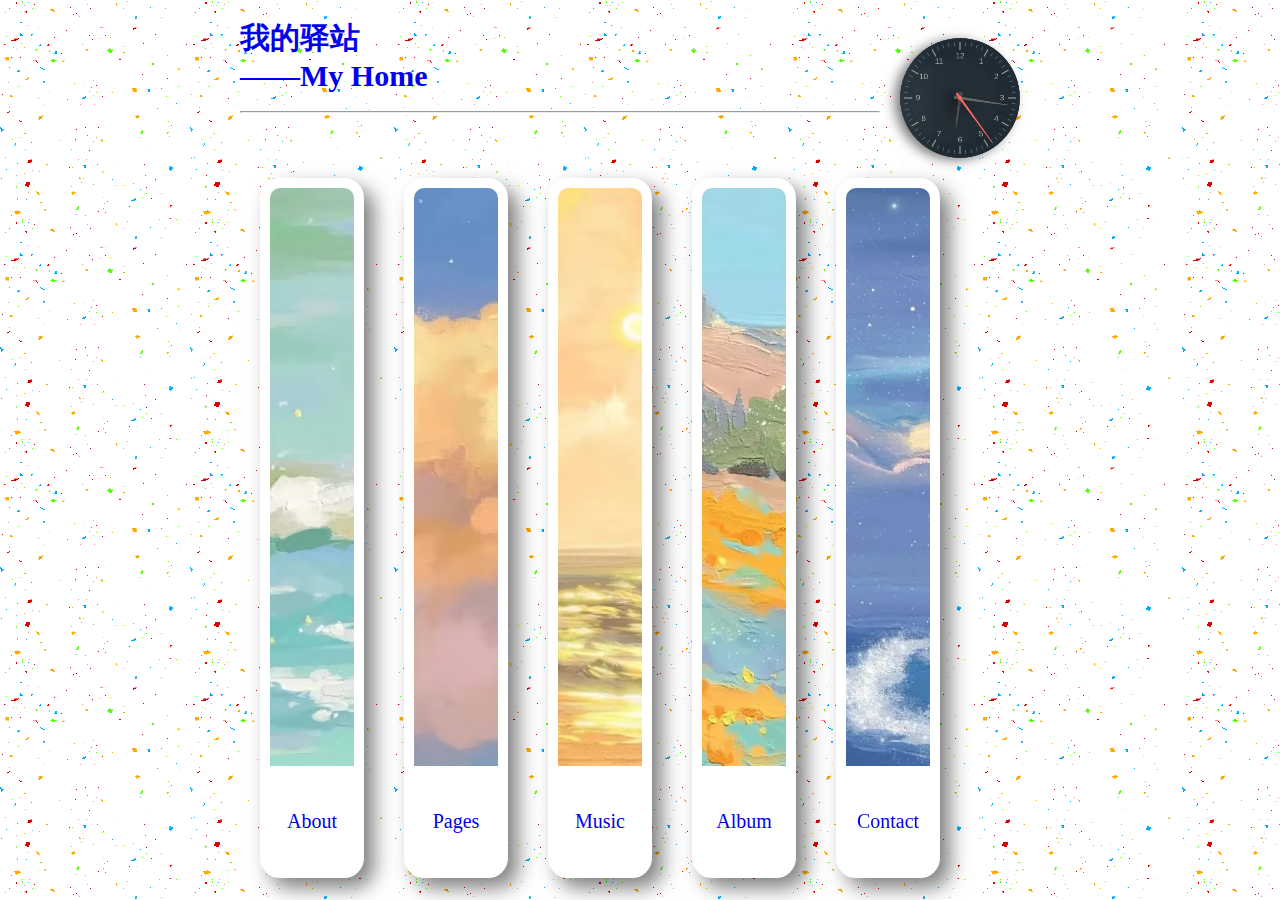
<file: index.html>
<!DOCTYPE html>
<html lang="en">
<head>
    <meta charset="UTF-8">
    <meta http-equiv="X-UA-Compatible" content="IE=edge">
    <meta name="viewport" content="width=device-width, initial-scale=1.0">
    <title>个人网站</title>
<link rel="stylesheet" href="./css/style.css">
<link rel="stylesheet" href="./font/iconfont.css">
</head>

<header><br>
    <div class="Head"><a href="./index.html"><p> 我的驿站</p> ——My Home</a></div>
    <canvas id="clock" height="400" width="400"></canvas>
<script src="./js/clock.js"></script>
</header>
<br><hr>
<body>
    <div class="zhuye">
<div class="shell">
    <div class="box">
        
        <a href="./about.html">
            <img src="./图片/1.1.jpg" ><span>About</span>
              </a>
        
        
    </div>
    <div class="box">
        <a href="./poems.html">
        <img src="./图片/1.2.jpg" >
        <span>Pages</span>
    </a>
    </div>
    <div class="box">
        <a href="./music.html">
        <img src="./图片/1.3.jpg" >
        <span>Music</span>
    </a>
    </div>
    <div class="box">
        <a href="./album.html">
        <img src="./图片/1.4.jpg" >
        <span>Album</span>
    </a>
    </div>
    <div class="box">
        <a href="./contact.html">
        <img src="./图片/1.5.jpg" >
        <span>Contact</span>
    </a>
    </div>
</div>



</div>
</body>

</html>
</file>
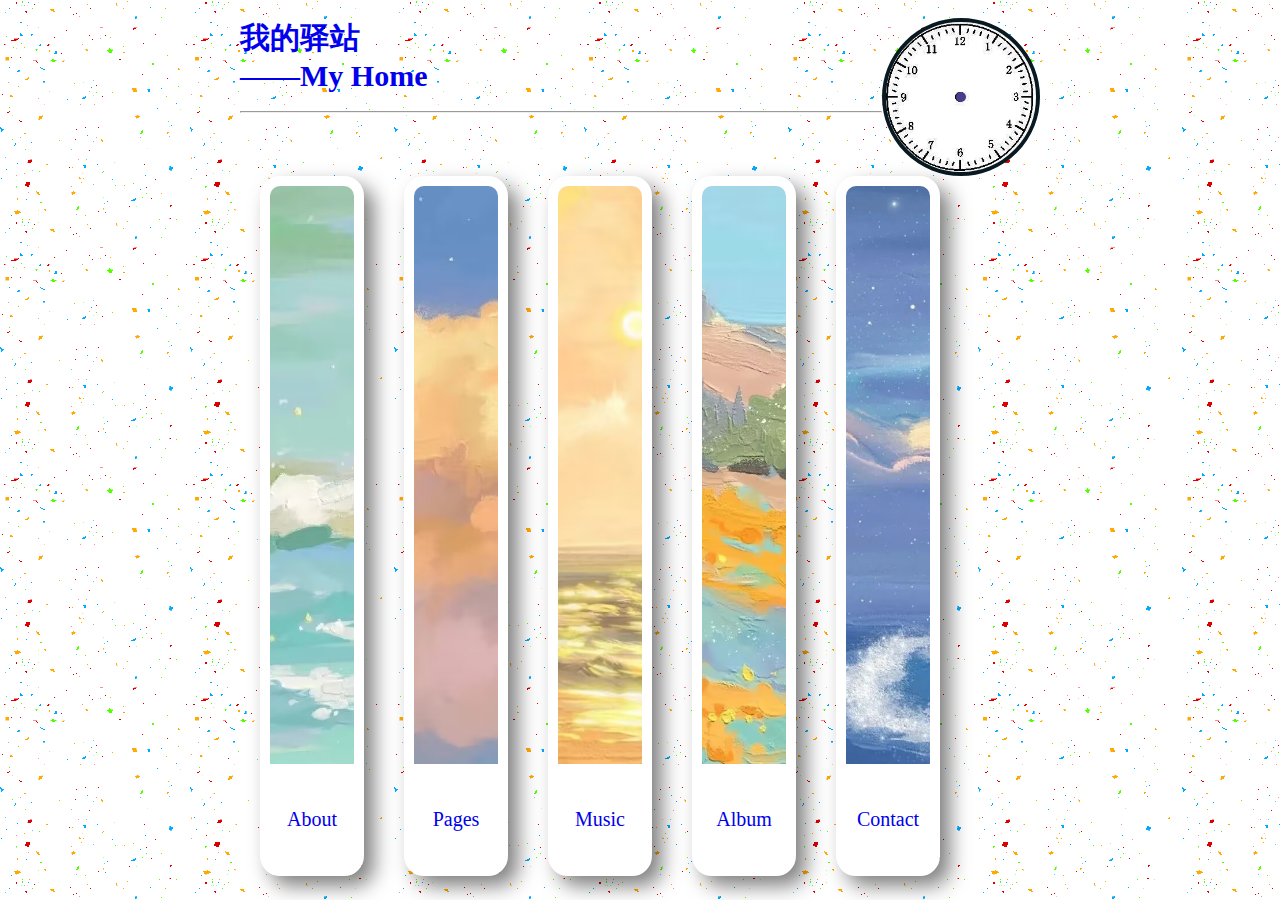
<file: 个人网站code/index.html>
<!DOCTYPE html>
<html lang="en">
<head>
    <meta charset="UTF-8">
    <meta http-equiv="X-UA-Compatible" content="IE=edge">
    <meta name="viewport" content="width=device-width, initial-scale=1.0">
    <title>个人网站</title>
<link rel="stylesheet" href="./css/style.css">
<link rel="stylesheet" href="./font/iconfont.css">
</head>

<header><br>
    <div class="Head"><a href="./index.html"><p> 我的驿站</p> ——My Home&nbsp;&nbsp;&nbsp;&nbsp;&nbsp;</a></div>
   
    
<span class="clock">
<div class="hour">
    <div id="hr"></div>
</div>
<div class="min"><div id="mn"></div></div>
<div class="sec">
    <div id="sc"></div>
</div>
<span>

</header>
<br><hr>
<body>
    <div class="zhuye">
<div class="shell">
    <div class="box">
        
        <a href="./about.html">
            <img src="./图片/1.1.jpg" ><span>About</span>
              </a>
        
        
    </div>
    <div class="box">
        <a href="./poems.html">
        <img src="./图片/1.2.jpg" >
        <span>Pages</span>
    </a>
    </div>
    <div class="box">
        <a href="./music.html">
        <img src="./图片/1.3.jpg" >
        <span>Music</span>
    </a>
    </div>
    <div class="box">
        <a href="./album.html">
        <img src="./图片/1.4.jpg" >
        <span>Album</span>
    </a>
    </div>
    <div class="box">
        <a href="./contact.html">
        <img src="./图片/1.5.jpg" >
        <span>Contact</span>
    </a>
    </div>
</div>



</div>
</body>

</html>
</file>
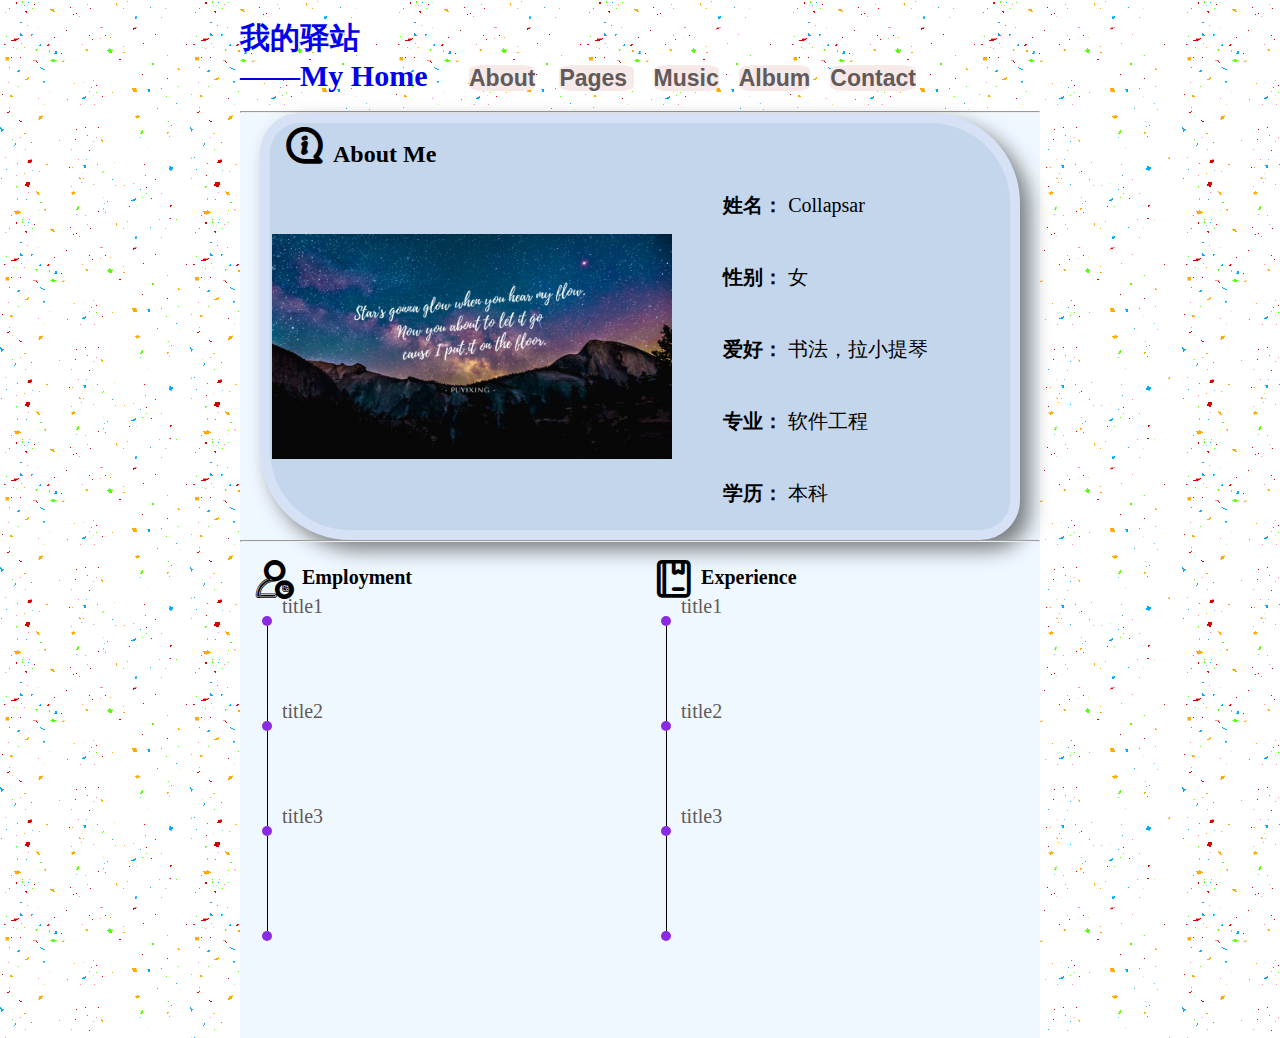
<file: about.html>
<!DOCTYPE html>
<html lang="en">
<head>
    <meta charset="UTF-8">
    <meta http-equiv="X-UA-Compatible" content="IE=edge">
    <meta name="viewport" content="width=device-width, initial-scale=1.0">
    <title>About</title>
    <link rel="stylesheet" href="./css/style.css">
    <link rel="stylesheet" href="./font/iconfont.css">
</head>
<header><br>
    <div class="Head"><a href="./index.html"><p> 我的驿站</p> ——My Home&nbsp;&nbsp;&nbsp;&nbsp;&nbsp;</a></div>
    <span class="heading">
        <a href="./about.html"><b>About</b></a> &nbsp;&nbsp;&nbsp;&nbsp;
       <a href="./poems.html"><b>Pages</b> </a>&nbsp;&nbsp;&nbsp;&nbsp;
       <a href="./music.html"><b>Music</b></a>&nbsp;&nbsp;&nbsp;&nbsp;
       <a href="./album.html"><b>Album</b></a>&nbsp;&nbsp;&nbsp;&nbsp;
        <a href="./contact.html"><b>Contact</b></a>
    </span>   
</header>
<br><hr>
<body>
<div class="body-1">
<div class="about">
    <h2>&nbsp; <i class="iconfont icon-l-about"></i> About Me</h2>
    <table class="about-table">
        <tr>
            <td rowspan="5">  <img src="./图片/5.jpg" alt="" width="400"></td>
            <td><b>姓名：</b> Collapsar</td>
        </tr>
        <tr>
            <td><b>性别：</b> 女</td>
        </tr>
        <tr>
            <td><b>爱好：</b> 书法，拉小提琴</td>
        </tr>
        <tr>
            <td><b>专业：</b> 软件工程</td>
        </tr>
        <tr>
            <td><b>学历：</b> 本科</td>
        </tr>
    </table></div>
  <hr style="color: aliceblue;">
  <table class="about-table2">
    <tr> <th>&nbsp;&nbsp;<i class="iconfont icon-Preemploymentmanagement"></i> Employment</th>
        <th>&nbsp;&nbsp;<i class="iconfont icon-pc_experience"></i> Experience</th>
    </tr>
    <tr>
        <td><ul class="timeline_ul">
            <li>
                <span class="dot"></span>
                <span class="item"></span>
                <div class="tips">
                    <p class="review-title">title1</p>
                    <p class="review-time"></p>
                    <p class="review-content"></p>
                </div>
            </li>
            <li>
                <span class="dot"></span>
                <span class="item"></span>
                <div class="tips">
                    <p class="review-title">title2</p>
                    <p class="review-time"></p>
                    <p class="review-content"></p>
                </div>
            </li>
            <li>
                <span class="dot"></span>
                <span class="item"></span>
                <div class="tips">
                    <p class="review-title">title3</p>
                    <p class="review-time"></p>
                    <p class="review-content"></p>
                </div>
            </li>
            <li>
                <span class="dot"></span>
                <span class="item"></span>
                <div class="tips">
                    <p class="review-title"></p>
                    <p class="review-time"></p>
                    <p class="review-content"></p>
                </div>
            </li>
        </ul></td>
        <td><ul class="timeline_ul">
            <li>
                <span class="dot"></span>
                <span class="item"></span>
                <div class="tips">
                    <p class="review-title">title1</p>
                    <p class="review-time"></p>
                    <p class="review-content"></p>
                </div>
            </li>
            <li>
                <span class="dot"></span>
                <span class="item"></span>
                <div class="tips">
                    <p class="review-title">title2</p>
                    <p class="review-time"></p>
                    <p class="review-content"></p>
                </div>
            </li>
            <li>
                <span class="dot"></span>
                <span class="item"></span>
                <div class="tips">
                    <p class="review-title">title3</p>
                    <p class="review-time"></p>
                    <p class="review-content"></p>
                </div>
            </li>
            <li>
                <span class="dot"></span>
                <span class="item"></span>
                <div class="tips">
                    <p class="review-title"></p>
                    <p class="review-time"></p>
                    <p class="review-content"></p>
                </div>
            </li>
        </ul></td>
    </tr>
  </table>
</div>
</body>
</html>
</file>
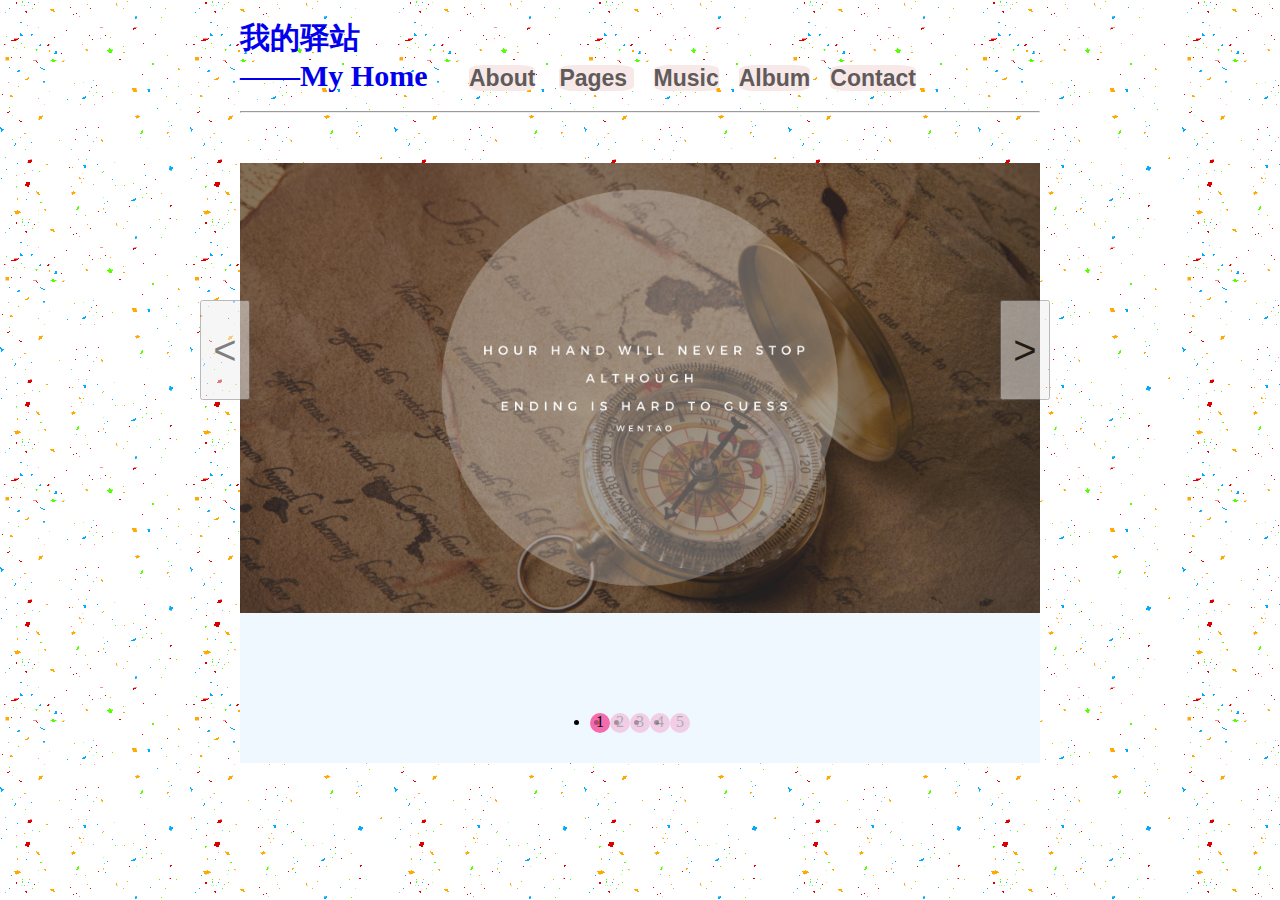
<file: album.html>
<!DOCTYPE html>
<html lang="en">
<head>
    <meta charset="UTF-8">
    <meta http-equiv="X-UA-Compatible" content="IE=edge">
    <meta name="viewport" content="width=device-width, initial-scale=1.0">
    <title>album</title>
    <link rel="stylesheet" href="./css/style.css">
    <link rel="stylesheet" href="./font/iconfont.css">
</head>
<header><br>
    <div class="Head"><a href="./index.html"><p> 我的驿站</p> ——My Home&nbsp;&nbsp;&nbsp;&nbsp;&nbsp;</a></div>
    <span class="heading">
        <a href="./about.html"><b>About</b></a> &nbsp;&nbsp;&nbsp;&nbsp;
       <a href="./poems.html"><b>Pages</b> </a>&nbsp;&nbsp;&nbsp;&nbsp;
       <a href="./music.html"><b>Music</b></a>&nbsp;&nbsp;&nbsp;&nbsp;
       <a href="./album.html"><b>Album</b></a>&nbsp;&nbsp;&nbsp;&nbsp;
        <a href="./contact.html"><b>Contact</b></a>
    </span>   
</header>
<br><hr>
<body>
    <div class="body-1">
        <div id="slideshow">
            <ul id="imglist">
                <li><img src="./图片/1.jpg" alt="" width="800"></li>
                <li><img src="./图片/4.jpg" alt="" width="800"></li>
                <li><img src="./图片/3.jpg" alt="" width="800"></li>
                <li><img src="./图片/6.jpg" alt="" width="800"></li>
                <li><img src="./图片/7.jpg" alt="" width="800"></li>
            </ul>
            <ul id="dotlist">
                <li>1</li>
                <li>2</li>
                <li>3</li>
                <li>4</li>
                <li>5</li>
            </ul>
        </div>
        <button id="pre"><</button>
        <button id="next">></button>
        <script>
            //获取元素
            var slideShow = document.getElementById("slideshow");
            var imgList = document.getElementById("imglist");
            var imgs = imgList.children;
            var dotList = document.getElementById("dotlist");
            var dots = dotList.children;
            var pre = document.getElementById("pre");
            var next = document.getElementById("next");
            var duration = 2000;
            var Index = 0;
            var count = imgList.children.length;
            var timer;
        
            window.onload = function () {
                imgList.children[0].classList.add("appear");
                dotList.children[0].classList.add("appear");
        
                for (var i = 0; i < dots.length; i++) {
                    dots[i].index = i;
                    dots[i].onclick = changeMe;
                }
        
                timer = setInterval(rotate, duration);
        
                slideShow.onmouseover = function (event) {
                    clearInterval(timer);
                };
        
                slideShow.onmouseout = function (event) {
                    timer = setInterval(rotate, duration);
                };
        
                pre.onclick = preImg;
                next.onclick = nextImg;
            }
        
            function change() {
                for (var i = 0; i < dots.length; i++) {
                    dots[i].classList.remove("appear");
                    imgs[i].classList.remove("appear");
                }
                dots[Index].classList.add("appear");
                imgs[Index].classList.add("appear");
            }
        
            //循环切换图片
            function rotate() {
                Index++;
                if (Index == count) {
                    Index = 0;
                }
                change();
            }
        
            function preImg() {
                Index--;
                if (Index < 0) {
                    Index = count - 1;
                }
                change();
            }
        
            function nextImg() {
                Index++;
                if (Index == count) {
                    Index = 0;
                }
                change();
            }
        
            function changeMe() {
                Index = this.index;
                change();
            }
        </script>

    </div>
</body>
</html>
</file>
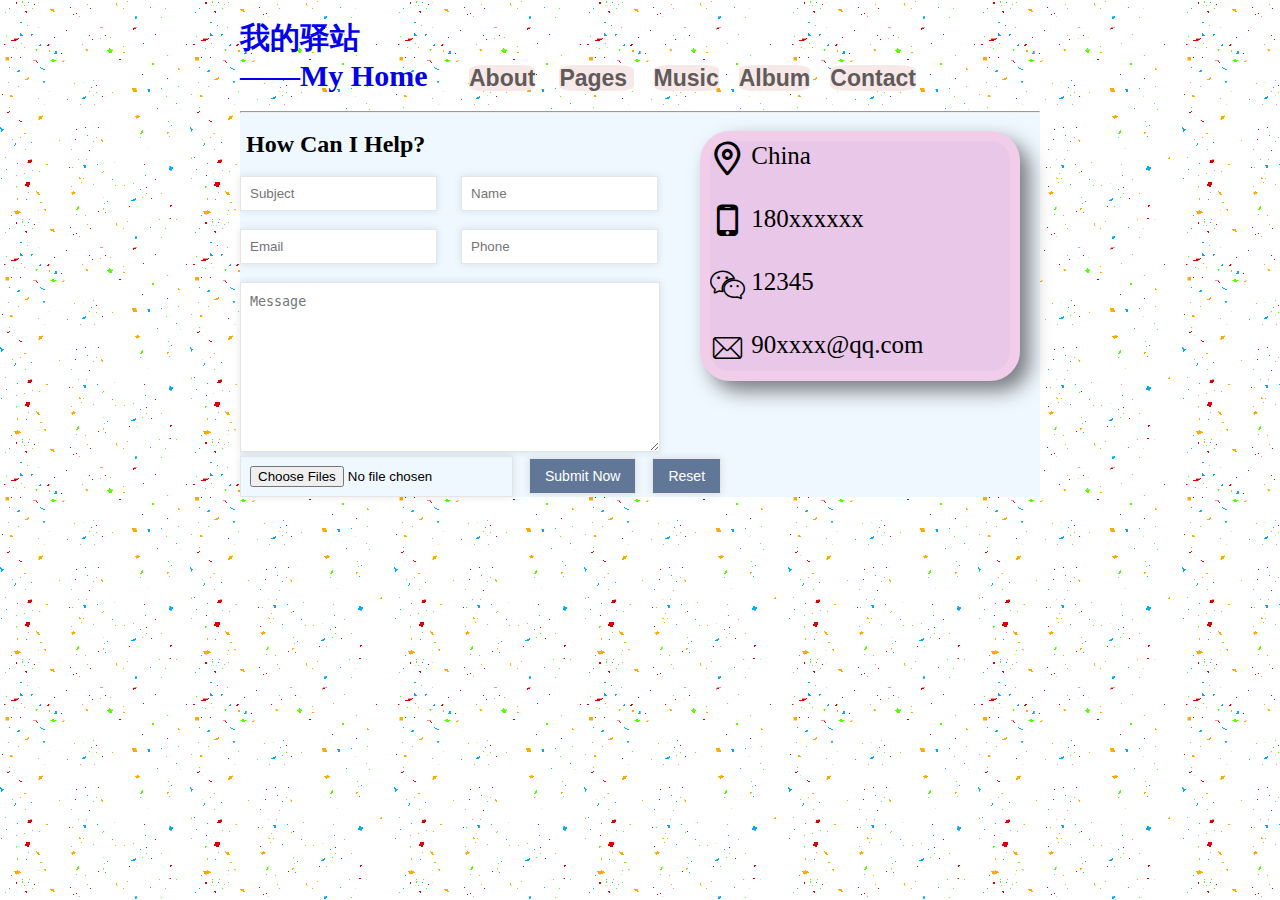
<file: contact.html>
<!DOCTYPE html>
<html lang="en">
<head>
    <meta charset="UTF-8">
    <meta http-equiv="X-UA-Compatible" content="IE=edge">
    <meta name="viewport" content="width=device-width, initial-scale=1.0">
    <title>Contact</title>
    <link rel="stylesheet" href="./css/style.css">
    <link rel="stylesheet" href="./font/iconfont.css">
</head>
<header><br>
    <div class="Head"><a href="./index.html"><p> 我的驿站</p> ——My Home&nbsp;&nbsp;&nbsp;&nbsp;&nbsp;</a></div>
    <span class="heading">
        <a href="./about.html"><b>About</b></a> &nbsp;&nbsp;&nbsp;&nbsp;
       <a href="./poems.html"><b>Pages</b> </a>&nbsp;&nbsp;&nbsp;&nbsp;
       <a href="./music.html"><b>Music</b></a>&nbsp;&nbsp;&nbsp;&nbsp;
       <a href="./album.html"><b>Album</b></a>&nbsp;&nbsp;&nbsp;&nbsp;
        <a href="./contact.html"><b>Contact</b></a>
    </span>   
</header>
<br><hr>
<body>
    <div class="body-1"><br>

        <div class="contact" >
           <i class="iconfont icon-position"></i> China
            <br><br> <i class="iconfont icon-shouji"></i>
                180xxxxxx
            <br> <br><i class="iconfont icon-weixin"></i>
                12345
            <br><br>
                 <i class="iconfont icon-youxiang"></i>
                90xxxx@qq.com <br>
            
        </div>
    <h2>&nbsp;How Can I Help?</h2><br>
    <form action="">
        <p><input type="text" placeholder="Subject"> &nbsp;&nbsp;&nbsp;&nbsp; <input type="text" placeholder="Name"></p><br>
        <p><input type="text" placeholder="Email"> &nbsp;&nbsp;&nbsp;&nbsp; <input type="tel" placeholder="Phone"></p>
        <br><p> <textarea name="" id="" cols="50" rows="10" placeholder="Message"></textarea></p>
        <p> <input type="file" multiple>&nbsp;&nbsp;&nbsp; <input type="submit" id="sbutton" value="Submit Now">&nbsp;&nbsp;&nbsp;&nbsp;<input type="reset" id="sbutton" value="Reset"></p>
    </form>
</div>  
</body>
</html>
</file>
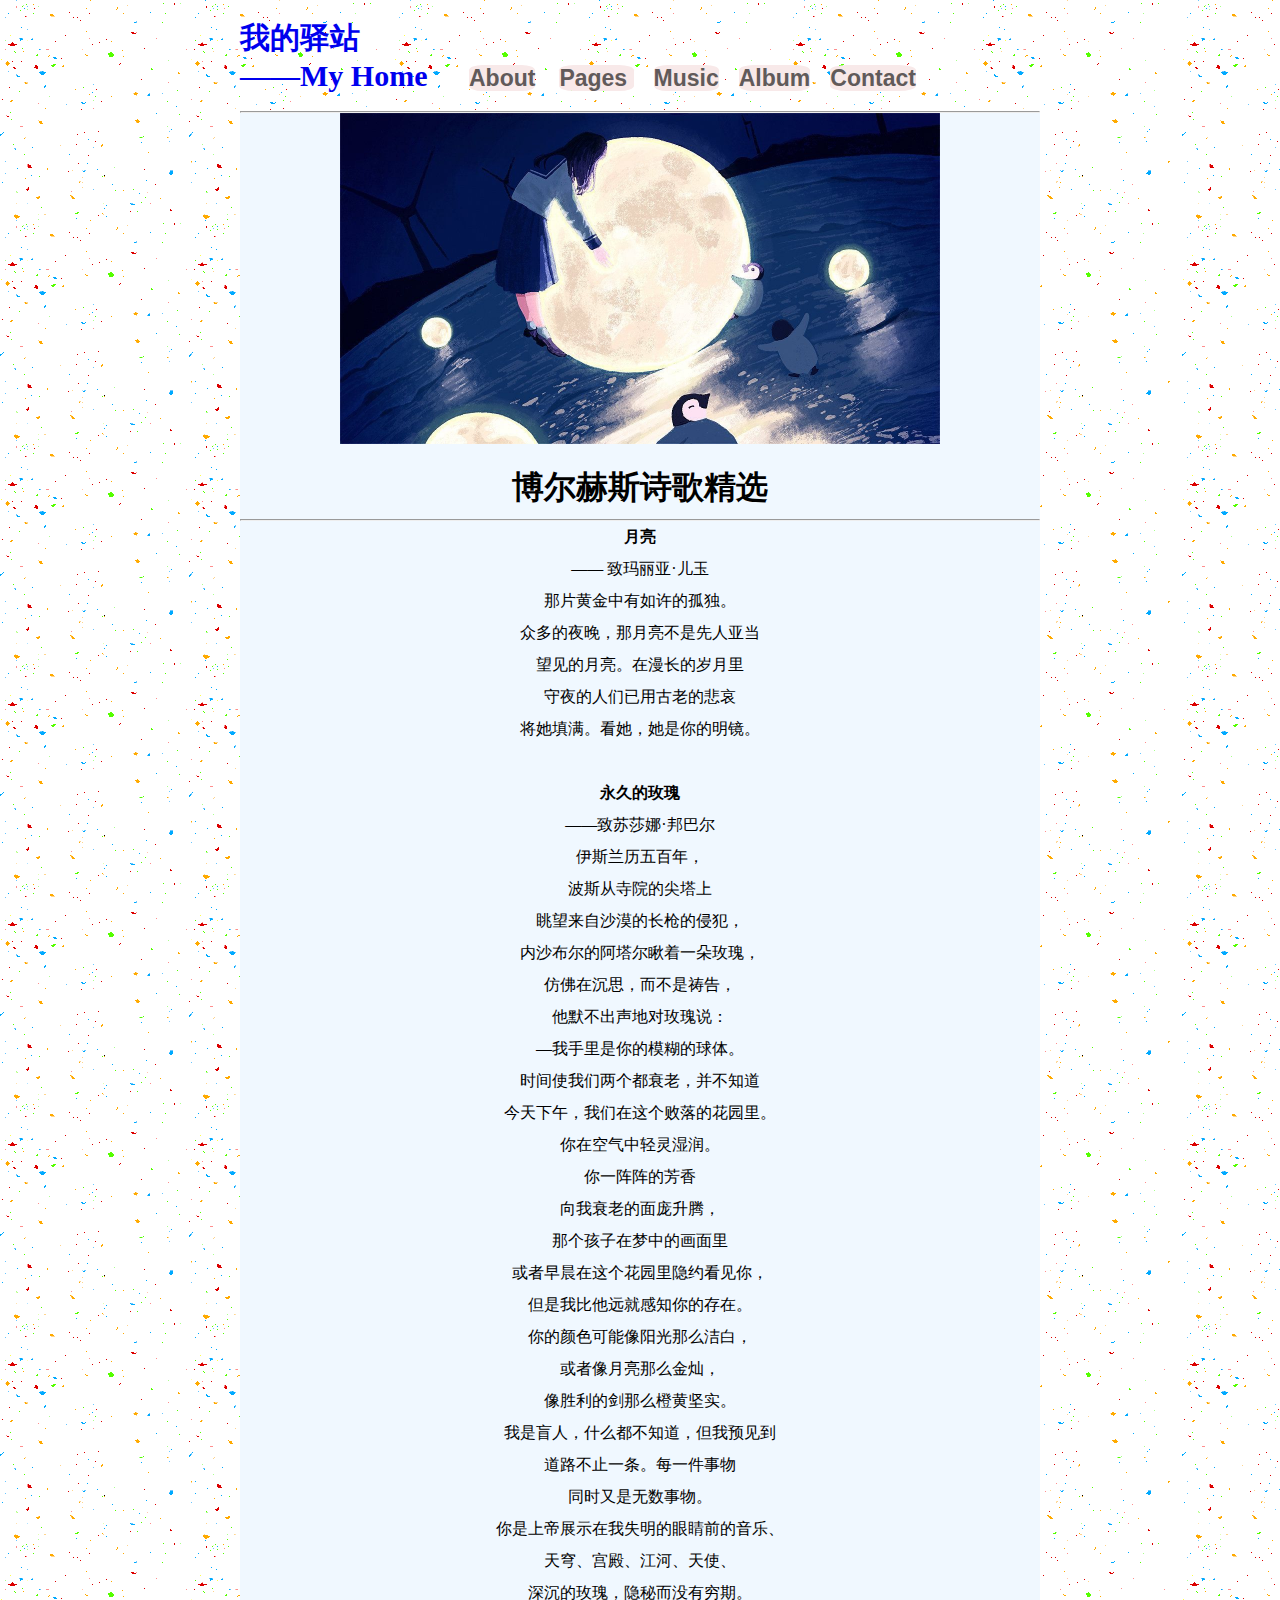
<file: poems.html>
<!DOCTYPE html>
<html lang="en">
<head>
    <meta charset="UTF-8">
    <meta http-equiv="X-UA-Compatible" content="IE=edge">
    <meta name="viewport" content="width=device-width, initial-scale=1.0">
    <title>Poems</title>
    <link rel="stylesheet" href="./css/style.css">
    <link rel="stylesheet" href="./font/iconfont.css">
</head>
<header><br>
    <div class="Head"><a href="./index.html"><p> 我的驿站</p> ——My Home&nbsp;&nbsp;&nbsp;&nbsp;&nbsp;</a></div>
    <span class="heading">
        <a href="./about.html"><b>About</b></a> &nbsp;&nbsp;&nbsp;&nbsp;
       <a href="./poems.html"><b>Pages</b> </a>&nbsp;&nbsp;&nbsp;&nbsp;
       <a href="./music.html"><b>Music</b></a>&nbsp;&nbsp;&nbsp;&nbsp;
       <a href="./album.html"><b>Album</b></a>&nbsp;&nbsp;&nbsp;&nbsp;
        <a href="./contact.html"><b>Contact</b></a>
    </span>   
</header>
<br><hr>
<body>
    <div class="body-1">
    <div class="poems">
    <img src="./图片/2.jpg" alt="" width="600"> 
    
    <h1>博尔赫斯诗歌精选</h1><hr>
    <p >
        <ul>

    <b>月亮</b>
        <br>

        —— 致玛丽亚·儿玉<br>
        
        那片黄金中有如许的孤独。<br>
        
        众多的夜晚，那月亮不是先人亚当<br>
        
        望见的月亮。在漫长的岁月里<br>
        
        守夜的人们已用古老的悲哀<br>
        
        将她填满。看她，她是你的明镜。</p>

<br>
    <p><b> 永久的玫瑰</b>
        <br>

         ——致苏莎娜·邦巴尔<br>
         
         伊斯兰历五百年，<br>
         
         波斯从寺院的尖塔上<br>
         
         眺望来自沙漠的长枪的侵犯，<br>
         
         内沙布尔的阿塔尔瞅着一朵玫瑰，<br>
         
         仿佛在沉思，而不是祷告，<br>
         
         他默不出声地对玫瑰说：<br>
         
         —我手里是你的模糊的球体。<br>
         
         时间使我们两个都衰老，并不知道<br>
         
         今天下午，我们在这个败落的花园里。<br>
         
         你在空气中轻灵湿润。<br>
         
         你一阵阵的芳香<br>
         
         向我衰老的面庞升腾，<br>
         
         那个孩子在梦中的画面里<br>
         
         或者早晨在这个花园里隐约看见你，<br>
         
         但是我比他远就感知你的存在。<br>
         
         你的颜色可能像阳光那么洁白，<br>
         
         或者像月亮那么金灿，<br>
         
         像胜利的剑那么橙黄坚实。<br>
         
         我是盲人，什么都不知道，但我预见到<br>
         
         道路不止一条。每一件事物<br>
         
         同时又是无数事物。<br>
         
         你是上帝展示在我失明的眼睛前的音乐、<br>
         
         天穹、宫殿、江河、天使、<br>
         
         深沉的玫瑰，隐秘而没有穷期。 </p>

        </ul>
   </div>
</div>
</body>
</html>
</file>
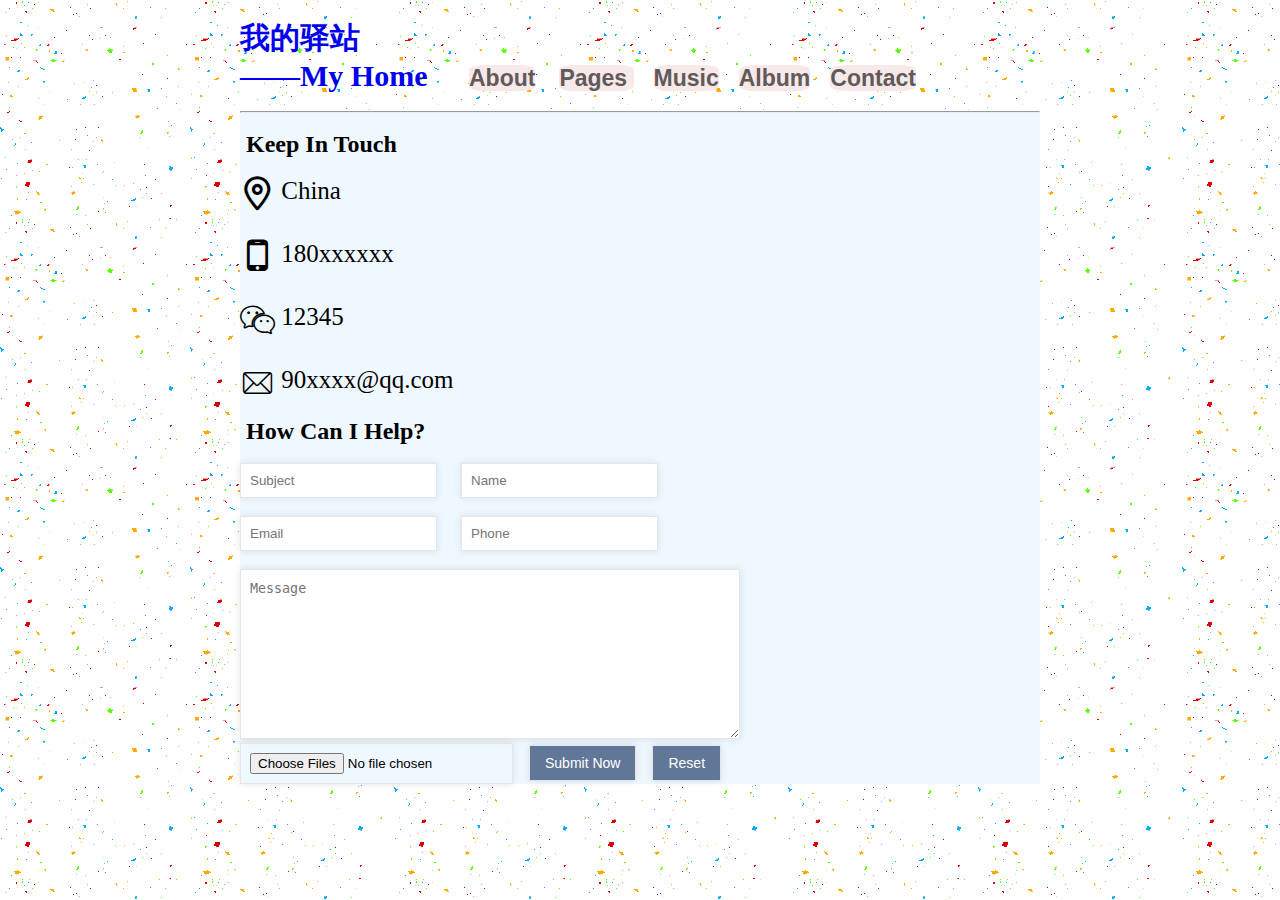
<file: 个人网站code/contact.html>
<!DOCTYPE html>
<html lang="en">
<head>
    <meta charset="UTF-8">
    <meta http-equiv="X-UA-Compatible" content="IE=edge">
    <meta name="viewport" content="width=device-width, initial-scale=1.0">
    <title>Contact</title>
    <link rel="stylesheet" href="./css/style.css">
    <link rel="stylesheet" href="./font/iconfont.css">
</head>
<header><br>
    <div class="Head"><a href="./index.html"><p> 我的驿站</p> ——My Home&nbsp;&nbsp;&nbsp;&nbsp;&nbsp;</a></div>
    <span class="heading">
        <a href="./about.html"><b>About</b></a> &nbsp;&nbsp;&nbsp;&nbsp;
       <a href="./poems.html"><b>Pages</b> </a>&nbsp;&nbsp;&nbsp;&nbsp;
       <a href="./music.html"><b>Music</b></a>&nbsp;&nbsp;&nbsp;&nbsp;
       <a href="./album.html"><b>Album</b></a>&nbsp;&nbsp;&nbsp;&nbsp;
        <a href="./contact.html"><b>Contact</b></a>
    </span>   
</header>
<br><hr>
<body>
    <div class="body-1"><br>
        <h2>&nbsp;Keep In Touch</h2><br>
        <div class="contact" >
           <i class="iconfont icon-position"></i> China
            <br><br> <i class="iconfont icon-shouji"></i>
                180xxxxxx
            <br> <br><i class="iconfont icon-weixin"></i>
                12345
            <br><br>
                 <i class="iconfont icon-youxiang"></i>
                90xxxx@qq.com <br>
            
        </div>
    <br>
    <h2>&nbsp;How Can I Help?</h2><br>
    <form action="">
        <p><input type="text" placeholder="Subject"> &nbsp;&nbsp;&nbsp;&nbsp; <input type="text" placeholder="Name"></p><br>
        <p><input type="text" placeholder="Email"> &nbsp;&nbsp;&nbsp;&nbsp; <input type="tel" placeholder="Phone"></p>
        <br><p> <textarea name="" id="" cols="50" rows="10" placeholder="Message"></textarea></p>
        <p> <input type="file" multiple>&nbsp;&nbsp;&nbsp; <input type="submit" id="sbutton" value="Submit Now">&nbsp;&nbsp;&nbsp;&nbsp;<input type="reset" id="sbutton" value="Reset"></p>
    </form>
</div>  
</body>
</html>
</file>
<file: css/style.css>
*{ margin:0; padding: 0;}
body{ font-family: '微软雅黑';font-size: 16px;height: 600px;width: 800px;margin: 0 auto;background-image: url('../图片/gif1.gif');}
a{text-decoration: none;}
.poems{line-height: 2;text-align: center;}
header a:hover{color:brown;}
.heading a{color:rgb(97, 90, 90);border: 18px; width: 360px;
    height: 235px;font-size: 23px;
    background-color:rgb(248,233,233);font-family:"微软雅黑", sans-serif;
    border-radius: 20%;}
 .heading a:hover{color:brown;background-color: aliceblue;}
.heading{text-align:right;}
.Head{display: inline-block; font:normal 700 30px '华文彩云';text-align: left;}
.yinyuejieshao{
    width: 200px;
    height: 500px;
}
.music-body table{
    font-size: 20px;
    line-height: 2;
    font-family: '楷体';
}
.music-body .table-1{
    flex:1;
    overflow: hidden;
    transition: .5s;
    margin: 0 20px;
    box-shadow: 10px 10px 20px rgba(0,0,0,.5);
    border-radius: 40px 90px;
    border: 10px solid rgb(214, 225, 246);
    background-color: rgb(196, 214, 236);
}
.music-body .table-2{
    flex:1;
    overflow: hidden;
    transition: .5s;
    margin: 0 20px;
    box-shadow: 10px 10px 20px rgba(0,0,0,.5);
    border-radius: 40px 40px;
    border: 10px solid rgb(214, 225, 246);
    background-color: rgb(196, 214, 236);
}
.music-body .table-3{
    flex:1;
    overflow: hidden;
    transition: .5s;
    margin: 0 20px;
    box-shadow: 10px 10px 20px rgba(0,0,0,.5);
    border-radius:90px 40px;
    border: 10px solid rgb(214, 225, 246);
    background-color: rgb(196, 214, 236);
}
.music-body img{
     border-radius: 50%;
     box-shadow: 10px 10px 20px rgba(0,0,0,.5);
}
table{
    font-size: 20px;
    font-family: '微软雅黑';
    
}
.contact{
   width: 300px;
   height: 230px;
   float: right;
   font-size: 25px;
    font-family:'方正舒体';
    flex:1;
    overflow: hidden;
    transition: .5s;
    margin: 0 20px;
    box-shadow: 10px 10px 20px rgba(0,0,0,.5);
    border-radius: 30px;
    border: 10px solid rgb(241, 205, 234);
    background-color: rgb(232, 199, 232);
}
.contact i{
   font-size: 35px;
    vertical-align: middle;
    fill:currentColor;
    overflow: hidden;
}
.about-table td{
    width: 500px;
    height: 70px;
    text-align: left;  
}
.about-table2 th{
    width: 400px;
    text-align: left;
    height: 70px;
}
.about-table2 td{
    width: 400px;
    color:rgb(97, 90, 90);
}
.about i{
    font-size: 45px;
    vertical-align:bottom;
}
.about-table2 i{
    font-size: 45px;
    vertical-align: middle;
}
.about{
    flex:1;
    overflow: hidden;
    transition: .5s;
    margin: 0 20px;
    box-shadow: 10px 10px 20px rgba(0,0,0,.5);
    border-radius: 40px 90px;
    border: 10px solid rgb(214, 225, 246);
    background-color: rgb(196, 214, 236);
}

input,textarea{
    padding: 9px;
    border: solid 1px #E5E5E5;
    outline: 0;
    box-shadow: rgba(0,0,0,.1) 0px 0px 8px;
    -moz-box-shadow:rgba(0,0,0,0.1) 0px 0px 8px;
    -webkit-box-shadow:rgba(0,0,0,0.1) 0px 0px 8px;
}
textarea{
width: 400px;
height: 150px;
max-width: 400px;
line-height: 150%;
}
input:hover,textarea:hover,#sbutton:hover,#sbutton:focus, input:focus,textarea:focus{
    border-color: #C9C9C9;
}
#sbutton{
    width:auto;
    padding:9px 15px;
    background: #617798;
    font-size: 14px;
    color: #FFFFFF;
}
.shell{
    width: 90%;
    height: 700px;
    display: flex;
}
.box{
    flex:1;
    overflow: hidden;
    transition: .5s;
    margin: 0 20px;
    box-shadow: 10px 10px 20px rgba(0,0,0,.5);
    border-radius: 20px;
    border: 10px solid #fff;
    background-color: #fff;
}
.box img{
width: 200%;
height: 85%;
object-fit: cover;
transition: .5s;
}
.box span{
    font:200 20px '微软雅黑';
    text-align: center;
    height: 15%;
    display: flex;
    justify-content: center;
    align-items: center;
}
.box:hover{
    flex-basis: 40%;
}
.box:hover img{
    width: 100%;
    height: 100%;
}
.body-1{
    width: 800px;
    background-color: aliceblue;
}
.timeline_ul {
    margin: 0px 20px;
    /* 清楚li元素自带的小圆点样式 */
    list-style: none;
}
/* 设置li元素浮动并且每个li元素宽度为100%,那么li元素就是自上而下排列了 */

.timeline_ul li {
    float: left;
    width: 100%;
    height: 105px;
}

.dot {
    float: left;
    width: 10px;
    height: 10px;
    border-radius: 50%;
    background:blueviolet;
    margin-bottom: -4px;
}

.item {
    float: left;
    height: 95px;
    border-left: 1px solid black;
    margin-left: -5px;
    margin-top: 10px;
}

.tips {
    float: left;
    margin-left: 10px;
    margin-top: -21px;
}

.tips p {
    /* 不换行 */
    white-space: nowrap;
}

.review-title {
    margin-bottom: 0px;
}

.review-time {
    margin: 4px 0px;
}

.review-content {
    margin: 6px 0px;
}

.timeline_ul li:last-child {
    color: #1890ff;
}
/* 隐藏最后一个进度的横线 */

.timeline_ul li:last-child .item {
    display: none;
}
#slideshow {
    width: 800px;
    height: 600px;
    overflow: hidden;
    position: relative;
    margin: 50px auto;
}

#pre {
    position: absolute;
    top: 300px;
    left: 200px;
    width: 50px;
    height: 100px;
    font-size: 40px;
    opacity: 0.5;
    cursor: pointer;
}

#next {
    position: absolute;
    top: 300px;
    left: 1000px;
    width: 50px;
    height: 100px;
    font-size: 40px;
    opacity: 0.5;
    cursor: pointer;
}

#imglist li {
    position: absolute;
    opacity: 0;
}

#dotlist {
    position: absolute;
    bottom: 30px;
    width: 100px;
    display: flex;
    justify-content: space-between;
    left: 50%;
    transform: translate(-50%);
}

#dotlist > li {
    width: 20px;
    height: 20px;
    text-align: center;
    border-radius: 50%;
    background-color: rgb(244, 108, 174);
    opacity: 0.3;
    cursor: pointer;
    user-select: none;
}

#imglist > li.appear,
#dotlist > li.appear {
    opacity: 1;
}


#player{
    position: relative;
    top: 100px;
    left:200px;
}
/* 歌曲信息模块 */
#player-content1{
    position: absolute;
    top:0px;
    left:15px;
    width:150px;
    height:90px;
    padding:0 20px 0 130px;
    background: rgb(209, 226, 245);
    border-top-left-radius: 10px;
    border-top-right-radius: 10px;
    /* transition过渡动画：设置top属性过渡，过渡时间0.3s,速度曲线为ease(逐渐变慢) */
    transition:top 0.3s ease; 
}
#player-content1.active{
    top:-85px;
}
.music-name,
.artist-name{
    height: 20px;
    margin-top:5px;
    font-size:14px;
}
.artist-name{
    font-size:12px;
    color: #656565
}
.time{
    font-size:12px;
    height:15px;
    margin: 5px 0;
}
.current-time{
    float: left;
}
.total-time{
    float: right;
}
.current-time,.total-time{
    color: transparent;
    font-size: 11px;
    background-color: #e8f5ff;
    border-radius: 10px;
    transition: 0.3s ease all;
}
.time.active .current-time, .time.active .total-time{
    color: rgb(54, 127, 196);
    background-color: transparent;
}


#s-area, #seek-bar{
    position: relative;
    height: 4px;
    border-radius: 4px;
}

#s-area{
    background-color:#e8f5ff;
    cursor: pointer;
}

#ins-time{
    position: absolute;
    top: -29px;
    color: #fff;
    font-size: 12px;
    white-space: pre;
    padding: 5px 6px;
    border-radius: 4px;
	display:none;
}

#s-hover{
    position: absolute;
    top: 0;
    bottom: 0;
    left: 0;
    opacity: 0.2;
    z-index: 2;
}

#ins-time, #s-hover{
    background-color: #4b4d5c;
}

#seek-bar{
    content: '';
    position: absolute;
    top: 0;
    bottom: 0;
    left: 0;
    width: 0;
    background-color: rgb(54, 127, 196);
    transition: 0.2s ease width;
}

#player-content2{
    position: relative;
    width:350px;
    height:90px;
    
    background: #fff;
    border-radius: 20px;
    box-shadow: 0 30px 80px #656565;
}
/* 左侧封面图模块 */
.music-imgs{
    position: absolute;
    top: -40px;
    width: 100px;
    height: 100px;
    margin-left: 30px;
    -webkit-transform: rotateZ(0);
    transform: rotateZ(0);
    transition: 0.3s ease all;
    box-shadow: 0 0 0 10px #fff;
    border-radius: 50%;
    overflow: hidden;
}
/* 左侧封面图模块添加了active类名 */
.music-imgs.active{
    top: -50px;
    box-shadow: 0 0 0 4px #e8f5ff, 0 30px 50px -15px #afb7c1;
}
.music-imgs:before{
    content: '';
    position: absolute;
    top: 50%;
    right: 0;
    left: 0;
    width: 20px;
    height: 20px;
    margin: -10px auto 0 auto;
    background-color: #d6dee7;
    border-radius: 50%;
    box-shadow: inset 0 0 0 2px #fff;
    z-index: 2;
}
/* 左侧封面图模块下的 图片div */
.music-imgs .img{
    display: block;
    position: absolute;
    top: 0;
    left: 0;
    width: 100%;
    height: 100%;
}
/* 封面图模块添加了active类名后，图片div的样式添加 */
.music-imgs.active .img{
    z-index: 1;
    -webkit-animation: rotateAlbumArt 3s linear 0s infinite forwards;
            animation: rotateAlbumArt 3s linear 0s infinite forwards;
}
@-webkit-keyframes rotateAlbumArt
{
    0%{ -webkit-transform: rotateZ(0); transform: rotateZ(0); }
    100%{ -webkit-transform: rotateZ(360deg); transform: rotateZ(360deg); }
}

@keyframes rotateAlbumArt
{
    0%{ -webkit-transform: rotateZ(0); transform: rotateZ(0); }
    100%{ -webkit-transform: rotateZ(360deg); transform: rotateZ(360deg); }
}
#buffer-box
{
    position: absolute;
    top: 50%;
    right: 0;
    left: 0;
    height: 13px;
    color: #1f1f1f;
    font-size: 13px;
    font-family: Helvetica;
    text-align: center;
    font-weight: bold;
    line-height: 1;
    padding: 6px;
    margin: -12px auto 0 auto;
    background-color: rgba(255, 255, 255, 0.19);
    opacity: 0;
    z-index: 2;
}

.music-imgs .img, #buffer-box
{
    transition: 0.1s linear all;
}

.music-imgs.buffering .img
{
    opacity: 0.25;
}

.music-imgs.buffering .img.active
{
    opacity: 0.8;
    filter: blur(2px);
    -webkit-filter: blur(2px);
}

.music-imgs.buffering #buffer-box
{
    opacity: 1;
}

.player-controls{
    position: absolute;
    top:20px;
    left:150px;
}
.player-controls .btn{
    float: left;
    width:60px;
    height:60px;
    line-height: 60px;
    font-size:40px;
    color:#D6DEE7;
}

#clock{
    float:right;
    width: 160px;
    height: 160px;
}
</file>
<file: font/iconfont.css>
@font-face {
  font-family: "iconfont"; /* Project id 3820157 */
  src: url('iconfont.woff2?t=1670701383513') format('woff2'),
       url('iconfont.woff?t=1670701383513') format('woff'),
       url('iconfont.ttf?t=1670701383513') format('truetype');
}

.iconfont {
  font-family: "iconfont" !important;
  font-size: 16px;
  font-style: normal;
  -webkit-font-smoothing: antialiased;
  -moz-osx-font-smoothing: grayscale;
}

.icon-l-about:before {
  content: "\e789";
}

.icon-pc_experience:before {
  content: "\e6ab";
}

.icon-Preemploymentmanagement:before {
  content: "\e741";
}

.icon-bofangqi-bofang:before {
  content: "\e6a4";
}

.icon-yduishangyiqu:before {
  content: "\e698";
}

.icon-yduixiayiqu:before {
  content: "\e611";
}

.icon-Playerpause:before {
  content: "\e6aa";
}

.icon-shouji:before {
  content: "\e600";
}

.icon-youxiang:before {
  content: "\e908";
}

.icon-position:before {
  content: "\e60b";
}

.icon-weixin:before {
  content: "\e647";
}
</file>
<file: 个人网站code/css/style.css>
*{ margin:0; padding: 0;}
body{ font-family: '微软雅黑';font-size: 16px;height: 600px;width: 800px;margin: 0 auto;background-image: url('../图片/gif1.gif');}
a{text-decoration: none;}
.poems{line-height: 2;text-align: center;}
header a:hover{color:brown;}
.heading a{color:rgb(97, 90, 90);border: 18px; width: 360px;
    height: 235px;font-size: 23px;
    background-color:rgb(248,233,233);font-family:"微软雅黑", sans-serif;
    border-radius: 20%;}
 .heading a:hover{color:brown;background-color: aliceblue;}
.heading{text-align:right;}
.Head{display: inline-block; font:normal 700 30px '华文彩云';text-align: left;}
.yinyuejieshao{
    width: 200px;
    height: 500px;
}
.music-body table{
    font-size: 20px;
    line-height: 2;
    font-family: '楷体';
}

table{
    font-size: 20px;
    font-family: '微软雅黑';
}
.contact{
   font-size: 25px;
    font-family:'方正舒体';
}
.contact i{
   font-size: 35px;
    vertical-align: middle;
    fill:currentColor;
    overflow: hidden;
}
.about-table td{
    width: 500px;
    height: 70px;
    text-align: left;  
}
.about-table2 th{
    width: 400px;
    text-align: left;
    height: 70px;
}
.about-table2 td{
    width: 400px;
    color:rgb(97, 90, 90);
}
.about i{
    font-size: 45px;
    vertical-align:bottom;
}
.about-table2 i{
    font-size: 45px;
    vertical-align: middle;
}
.about{
    flex:1;
    overflow: hidden;
    transition: .5s;
    margin: 0 20px;
    box-shadow: 10px 10px 20px rgba(0,0,0,.5);
    border-radius: 20px;
    border: 10px solid rgb(214, 225, 246);
    background-color: rgb(196, 214, 236);
}
input,textarea{
    padding: 9px;
    border: solid 1px #E5E5E5;
    outline: 0;
    box-shadow: rgba(0,0,0,.1) 0px 0px 8px;
    -moz-box-shadow:rgba(0,0,0,0.1) 0px 0px 8px;
    -webkit-box-shadow:rgba(0,0,0,0.1) 0px 0px 8px;
}
textarea{
width: 480px;
height: 150px;
max-width: 480px;
line-height: 150%;
}
input:hover,textarea:hover,#sbutton:hover,#sbutton:focus, input:focus,textarea:focus{
    border-color: #C9C9C9;
}
#sbutton{
    width:auto;
    padding:9px 15px;
    background: #617798;
    font-size: 14px;
    color: #FFFFFF;
}
.shell{
    width: 90%;
    height: 700px;
    display: flex;
}
.box{
    flex:1;
    overflow: hidden;
    transition: .5s;
    margin: 0 20px;
    box-shadow: 10px 10px 20px rgba(0,0,0,.5);
    border-radius: 20px;
    border: 10px solid #fff;
    background-color: #fff;
}
.box img{
width: 200%;
height: 85%;
object-fit: cover;
transition: .5s;
}
.box span{
    font:200 20px '微软雅黑';
    text-align: center;
    height: 15%;
    display: flex;
    justify-content: center;
    align-items: center;
}
.box:hover{
    flex-basis: 40%;
}
.box:hover img{
    width: 100%;
    height: 100%;
}
.body-1{
    width: 800px;
    background-color: aliceblue;
}
.timeline_ul {
    margin: 0px 20px;
    /* 清楚li元素自带的小圆点样式 */
    list-style: none;
}
/* 设置li元素浮动并且每个li元素宽度为100%,那么li元素就是自上而下排列了 */

.timeline_ul li {
    float: left;
    width: 100%;
    height: 105px;
}

.dot {
    float: left;
    width: 10px;
    height: 10px;
    border-radius: 50%;
    background:blueviolet;
    margin-bottom: -4px;
}

.item {
    float: left;
    height: 95px;
    border-left: 1px solid black;
    margin-left: -5px;
    margin-top: 10px;
}

.tips {
    float: left;
    margin-left: 10px;
    margin-top: -21px;
}

.tips p {
    /* 不换行 */
    white-space: nowrap;
}

.review-title {
    margin-bottom: 0px;
}

.review-time {
    margin: 4px 0px;
}

.review-content {
    margin: 6px 0px;
}

.timeline_ul li:last-child {
    color: #1890ff;
}
/* 隐藏最后一个进度的横线 */

.timeline_ul li:last-child .item {
    display: none;
}
#slideshow {
    width: 800px;
    height: 600px;
    overflow: hidden;
    position: relative;
    margin: 50px auto;
}

#pre {
    position: absolute;
    top: 300px;
    left: 200px;
    width: 50px;
    height: 100px;
    font-size: 40px;
    opacity: 0.5;
    cursor: pointer;
}

#next {
    position: absolute;
    top: 300px;
    left: 1000px;
    width: 50px;
    height: 100px;
    font-size: 40px;
    opacity: 0.5;
    cursor: pointer;
}

#imglist li {
    position: absolute;
    opacity: 0;
}

#dotlist {
    position: absolute;
    bottom: 30px;
    width: 100px;
    display: flex;
    justify-content: space-between;
    left: 50%;
    transform: translate(-50%);
}

#dotlist > li {
    width: 20px;
    height: 20px;
    text-align: center;
    border-radius: 50%;
    background-color: rgb(244, 108, 174);
    opacity: 0.3;
    cursor: pointer;
    user-select: none;
}

#imglist > li.appear,
#dotlist > li.appear {
    opacity: 1;
}


#player{
    position: relative;
    top: 100px;
    left:200px;
}
/* 歌曲信息模块 */
#player-content1{
    position: absolute;
    top:0px;
    left:15px;
    width:320px;
    height:90px;
    padding:0 20px 0 130px;
    background: rgb(209, 226, 245);
    border-top-left-radius: 10px;
    border-top-right-radius: 10px;
    /* transition过渡动画：设置top属性过渡，过渡时间0.3s,速度曲线为ease(逐渐变慢) */
    transition:top 0.3s ease; 
}
#player-content1.active{
    top:-85px;
}
.music-name,
.artist-name{
    height: 20px;
    margin-top:5px;
    font-size:14px;
}
.artist-name{
    font-size:12px;
    color: #656565
}
.time{
    font-size:12px;
    height:15px;
    margin: 5px 0;
}
.current-time{
    float: left;
}
.total-time{
    float: right;
}
.current-time,.total-time{
    color: transparent;
    font-size: 11px;
    background-color: #e8f5ff;
    border-radius: 10px;
    transition: 0.3s ease all;
}
.time.active .current-time, .time.active .total-time{
    color: rgb(54, 127, 196);
    background-color: transparent;
}


#s-area, #seek-bar{
    position: relative;
    height: 4px;
    border-radius: 4px;
}

#s-area{
    background-color:#e8f5ff;
    cursor: pointer;
}

#ins-time{
    position: absolute;
    top: -29px;
    color: #fff;
    font-size: 12px;
    white-space: pre;
    padding: 5px 6px;
    border-radius: 4px;
	display:none;
}

#s-hover{
    position: absolute;
    top: 0;
    bottom: 0;
    left: 0;
    opacity: 0.2;
    z-index: 2;
}

#ins-time, #s-hover{
    background-color: #4b4d5c;
}

#seek-bar{
    content: '';
    position: absolute;
    top: 0;
    bottom: 0;
    left: 0;
    width: 0;
    background-color: rgb(54, 127, 196);
    transition: 0.2s ease width;
}

#player-content2{
    position: relative;
    width:350px;
    height:90px;
    
    background: #fff;
    border-radius: 20px;
    box-shadow: 0 30px 80px #656565;
}
/* 左侧封面图模块 */
.music-imgs{
    position: absolute;
    top: -40px;
    width: 100px;
    height: 100px;
    margin-left: 30px;
    -webkit-transform: rotateZ(0);
    transform: rotateZ(0);
    transition: 0.3s ease all;
    box-shadow: 0 0 0 10px #fff;
    border-radius: 50%;
    overflow: hidden;
}
/* 左侧封面图模块添加了active类名 */
.music-imgs.active{
    top: -50px;
    box-shadow: 0 0 0 4px #e8f5ff, 0 30px 50px -15px #afb7c1;
}
.music-imgs:before{
    content: '';
    position: absolute;
    top: 50%;
    right: 0;
    left: 0;
    width: 20px;
    height: 20px;
    margin: -10px auto 0 auto;
    background-color: #d6dee7;
    border-radius: 50%;
    box-shadow: inset 0 0 0 2px #fff;
    z-index: 2;
}
/* 左侧封面图模块下的 图片div */
.music-imgs .img{
    display: block;
    position: absolute;
    top: 0;
    left: 0;
    width: 100%;
    height: 100%;
}
/* 封面图模块添加了active类名后，图片div的样式添加 */
.music-imgs.active .img{
    z-index: 1;
    -webkit-animation: rotateAlbumArt 3s linear 0s infinite forwards;
            animation: rotateAlbumArt 3s linear 0s infinite forwards;
}
@-webkit-keyframes rotateAlbumArt
{
    0%{ -webkit-transform: rotateZ(0); transform: rotateZ(0); }
    100%{ -webkit-transform: rotateZ(360deg); transform: rotateZ(360deg); }
}

@keyframes rotateAlbumArt
{
    0%{ -webkit-transform: rotateZ(0); transform: rotateZ(0); }
    100%{ -webkit-transform: rotateZ(360deg); transform: rotateZ(360deg); }
}
#buffer-box
{
    position: absolute;
    top: 50%;
    right: 0;
    left: 0;
    height: 13px;
    color: #1f1f1f;
    font-size: 13px;
    font-family: Helvetica;
    text-align: center;
    font-weight: bold;
    line-height: 1;
    padding: 6px;
    margin: -12px auto 0 auto;
    background-color: rgba(255, 255, 255, 0.19);
    opacity: 0;
    z-index: 2;
}

.music-imgs .img, #buffer-box
{
    transition: 0.1s linear all;
}

.music-imgs.buffering .img
{
    opacity: 0.25;
}

.music-imgs.buffering .img.active
{
    opacity: 0.8;
    filter: blur(2px);
    -webkit-filter: blur(2px);
}

.music-imgs.buffering #buffer-box
{
    opacity: 1;
}

.player-controls{
    position: absolute;
    top:20px;
    left:150px;
}
.player-controls .btn{
    float: left;
    width:60px;
    height:60px;
    line-height: 60px;
    font-size:40px;
    color:#D6DEE7;
}

.clock{
    float:right;
   width: 150px;
   height: 150px;
    display: flex;
    justify-content:center;
    align-items: center;
    background: url('../图片/clock.webp');
    background-position: right;
    background-size: cover;
    border: 4px solid #091921;
    border-radius: 50%;
    box-shadow: 0 -15px 15px rgba(255,255,255,0.05),
    inset 0 -15px 15px rgba(255,255,255,0.05),0 15px 15px rgba(0,0,0,0.3),
    inset 0 -15px -15px rgba(0,0,0,0.3);
}
.clock:before{
    content: '';
    position: absolute;
    width: 10px;
    height: 10px;
    background-color: darkslateblue;
    border-radius: 50%;
    z-index: 10000;
}
.clock .hour,.clock .min,.clock .sec{
    position: absolute;
}
.clock .hour .hr{
    width: 70px;
    height: 70px;
}
.clock .min .mn{
    width: 100px;
    height: 100px;
}
.clock .sec .sc{
    width: 130px;
    height: 130px;
}
.hr,.mn,.sc{
    display: flex;
    justify-content: center;
    position:absolute;
    border-radius: 50%;
}
.hr:before{
    content: '';
    position:absolute;
    width: 8px;
    height: 40px;
    background-color: orangered;
    z-index: 10;
    border-radius: 6px 6px 0 0;
    margin-left: 76px;
}
.mn:before{
    content: '';
    position: absolute;
    width: 4px;
    height: 50px;
    background-color: #1f1f1f;
    z-index: 11;
    border-radius: 6px 6px 0 0;
    margin-left: 93px;
}
.sc:before{
    content: '';
    position: absolute;
    width: 2px;
    height: 75px;
    background-color: red;
    z-index: 11;
    border-radius: 6px 6px 0 0;
    margin-left: 114px;
}
</file>
<file: 个人网站code/font/iconfont.css>
@font-face {
  font-family: "iconfont"; /* Project id 3820157 */
  src: url('iconfont.woff2?t=1670701383513') format('woff2'),
       url('iconfont.woff?t=1670701383513') format('woff'),
       url('iconfont.ttf?t=1670701383513') format('truetype');
}

.iconfont {
  font-family: "iconfont" !important;
  font-size: 16px;
  font-style: normal;
  -webkit-font-smoothing: antialiased;
  -moz-osx-font-smoothing: grayscale;
}

.icon-l-about:before {
  content: "\e789";
}

.icon-pc_experience:before {
  content: "\e6ab";
}

.icon-Preemploymentmanagement:before {
  content: "\e741";
}

.icon-bofangqi-bofang:before {
  content: "\e6a4";
}

.icon-yduishangyiqu:before {
  content: "\e698";
}

.icon-yduixiayiqu:before {
  content: "\e611";
}

.icon-Playerpause:before {
  content: "\e6aa";
}

.icon-shouji:before {
  content: "\e600";
}

.icon-youxiang:before {
  content: "\e908";
}

.icon-position:before {
  content: "\e60b";
}

.icon-weixin:before {
  content: "\e647";
}
</file>
